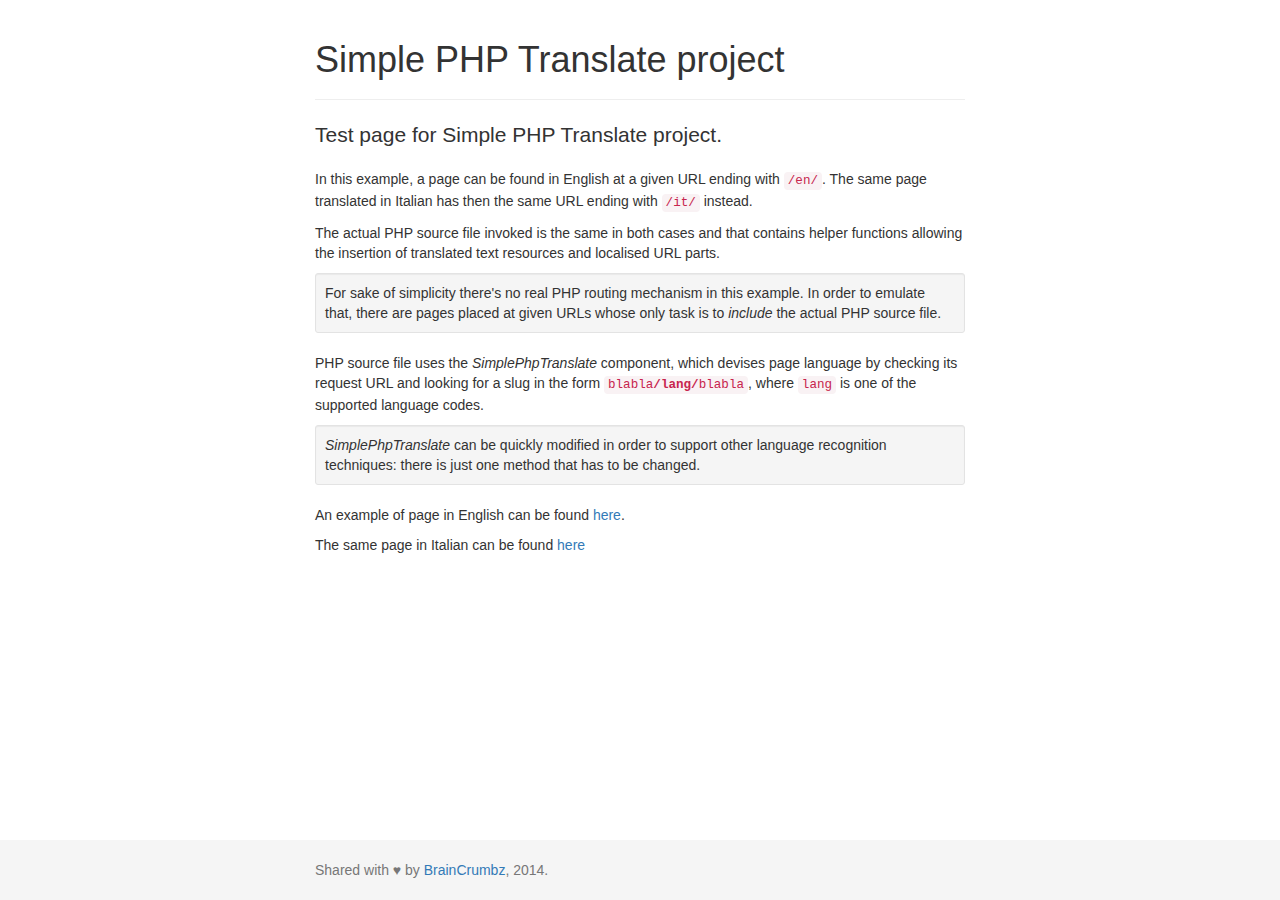
<file: webSource/index.html>
<!doctype html>
<html lang="en">
<head>
    <meta charset="UTF-8">
	<meta http-equiv="X-UA-Compatible" content="IE=edge">
    <meta name="viewport" content="width=device-width, initial-scale=1">
	<meta name="description" content="Test page for Simple PHP Translate project">
    <meta name="author" content="BrainCrumbz">
	<link rel="shortcut icon" href="./public/ico/favicon.ico">
	
    <title>Test page for Simple PHP Translate project</title>
	
	<!-- Bootstrap core CSS -->
	<link rel="stylesheet" href="//netdna.bootstrapcdn.com/bootstrap/3.1.1/css/bootstrap.min.css">
	<!-- Custom styles for sticky footer template -->
    <link href="./public/css/sticky-footer.css" rel="stylesheet">
	
    <!-- HTML5 shim and Respond.js IE8 support of HTML5 elements and media queries -->
    <!--[if lt IE 9]>
      <script src="//oss.maxcdn.com/libs/html5shiv/3.7.0/html5shiv.js"></script>
      <script src="//oss.maxcdn.com/libs/respond.js/1.4.2/respond.min.js"></script>
    <![endif]-->
</head>
<body>

    <div class="container">
      <div class="page-header">
		<h1>Simple PHP Translate project</h1>
      </div>
      <p class="lead">Test page for Simple PHP Translate project.</p>
      <p>
        In this example, a page can be found in English at a given URL ending with <code>/en/</code>. 
        The same page translated in Italian has then the same URL ending with <code>/it/</code> instead.
      </p>
      <p>
        The actual PHP source file invoked is the same in both cases and that contains helper functions allowing
        the insertion of translated text resources and localised URL parts.
      </p>
      <div class="well well-sm">
        For sake of simplicity there's no real PHP routing mechanism in this example. In order to emulate that, there are
        pages placed at given URLs whose only task is to <em>include</em> the actual PHP source file.
      </div>
      <p>
        PHP source file uses the <em>SimplePhpTranslate</em> component, which devises page 
        language by checking its request URL and looking for a slug in the form <code>blabla<strong>/lang/</strong>blabla</code>, 
        where <code>lang</code> is one of the supported language codes.
      </p>
      <div class="well well-sm">
        <em>SimplePhpTranslate</em> can be quickly modified in order to support other language recognition techniques: 
        there is just one method that has to be changed.
      </div>
      <p>An example of page in English can be found <a href="some-page/en/">here</a>.</p>
      <p>The same page in Italian can be found <a href="some-page/it/">here</a></p>
    </div>

    <div id="footer">
      <div class="container">
        <p class="text-muted">Shared with &hearts; by <a href='http://www.braincrumbz.com' target='_blank' rel='nofollow'>BrainCrumbz</a>, 2014.</p>
      </div>
    </div>

	<script src="//netdna.bootstrapcdn.com/bootstrap/3.1.1/js/bootstrap.min.js"></script>
	
	<!-- Credits for this page' original template to http://getbootstrap.com/examples/sticky-footer/ -->
</body>
</html>
</file>
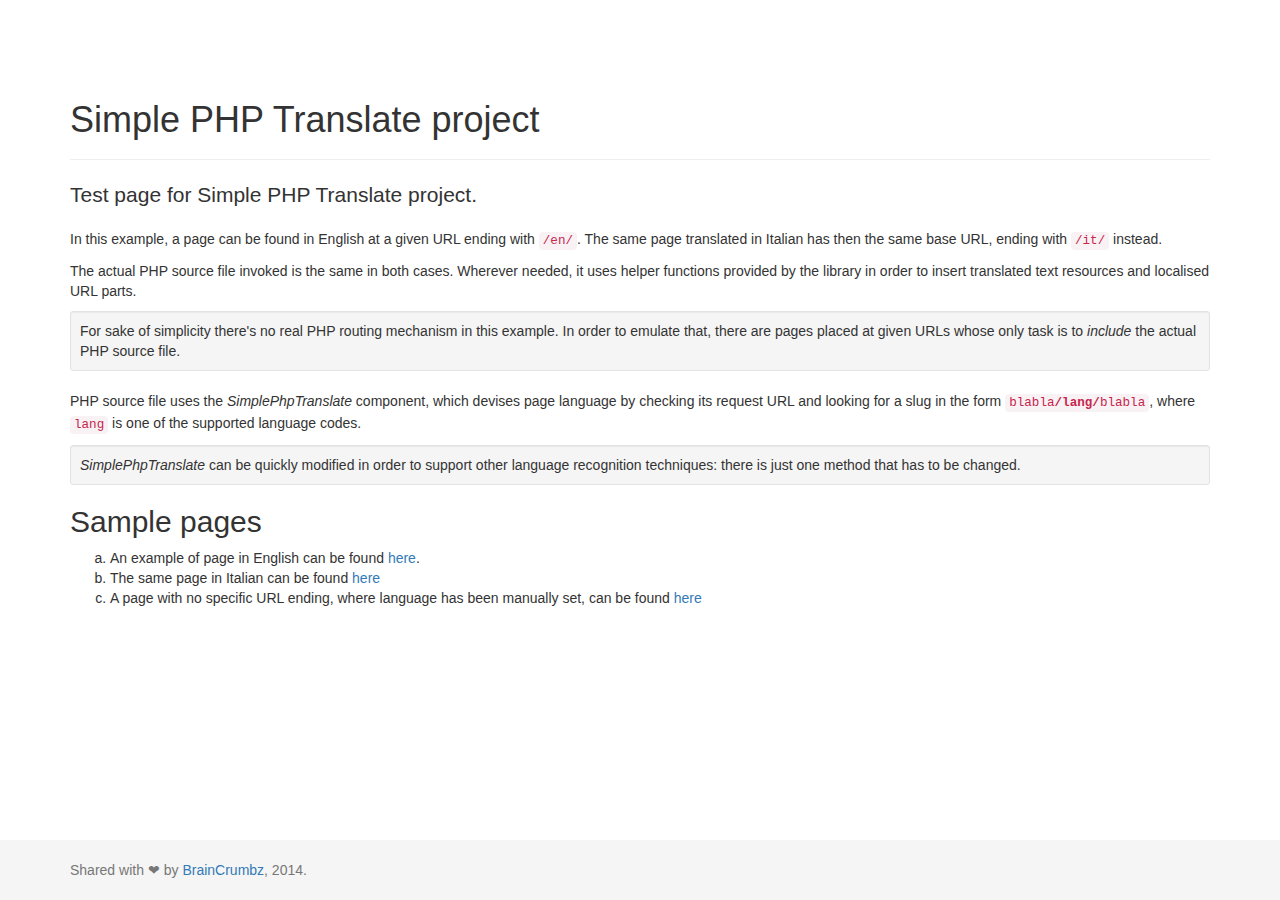
<file: webSource/test/index.html>
<!doctype html>
<html lang="en">
<head>
    <meta charset="UTF-8">
	<meta http-equiv="X-UA-Compatible" content="IE=edge">
    <meta name="viewport" content="width=device-width, initial-scale=1">
	<meta name="description" content="Test page for Simple PHP Translate project">
    <meta name="author" content="BrainCrumbz">
	<link rel="shortcut icon" href="./public/ico/favicon.ico">
	
    <title>Test page for Simple PHP Translate project</title>
	
	<!-- Bootstrap core CSS -->
	<link rel="stylesheet" href="//netdna.bootstrapcdn.com/bootstrap/3.1.1/css/bootstrap.min.css">
	<!-- Custom styles for sticky footer template -->
    <link href="./public/css/sticky-footer.css" rel="stylesheet">
	
    <!-- HTML5 shim and Respond.js IE8 support of HTML5 elements and media queries -->
    <!--[if lt IE 9]>
      <script src="//oss.maxcdn.com/libs/html5shiv/3.7.0/html5shiv.js"></script>
      <script src="//oss.maxcdn.com/libs/respond.js/1.4.2/respond.min.js"></script>
    <![endif]-->
</head>
<body>

    <div class="container">
      <div class="page-header">
		<h1>Simple PHP Translate project</h1>
      </div>
      <p class="lead">Test page for Simple PHP Translate project.</p>
      <p>
        In this example, a page can be found in English at a given URL ending with <code>/en/</code>. 
        The same page translated in Italian has then the same base URL, ending with <code>/it/</code> instead.
      </p>
      <p>
        The actual PHP source file invoked is the same in both cases. Wherever needed, it uses helper functions provided
		 by the library in order to insert translated text resources and localised URL parts.
      </p>
      <div class="well well-sm">
        For sake of simplicity there's no real PHP routing mechanism in this example. In order to emulate that, there are
        pages placed at given URLs whose only task is to <em>include</em> the actual PHP source file.
      </div>
      <p>
        PHP source file uses the <em>SimplePhpTranslate</em> component, which devises page 
        language by checking its request URL and looking for a slug in the form <code>blabla<strong>/lang/</strong>blabla</code>, 
        where <code>lang</code> is one of the supported language codes.
      </p>
      <div class="well well-sm">
        <em>SimplePhpTranslate</em> can be quickly modified in order to support other language recognition techniques: 
        there is just one method that has to be changed.
      </div>
      <h2>Sample pages</h2>
      <ol type="a">
        <li>An example of page in English can be found <a href="some-page/en/">here</a>.</li>
        <li>The same page in Italian can be found <a href="some-page/it/">here</a></li>
        <li>A page with no specific URL ending, where language has been manually set, can be found <a href="manually-set-page/dummy/">here</a></li>
      </ol>
    </div>

    <div id="footer">
      <div class="container">
        <p class="text-muted">Shared with &#x2764; by <a href='http://www.braincrumbz.com' target='_blank' rel='nofollow'>BrainCrumbz</a>, 2014.</p>
      </div>
    </div>

	<!--
	<script src="//netdna.bootstrapcdn.com/bootstrap/3.1.1/js/bootstrap.min.js"></script>
	-->
	<!-- Credits for this page' original template to http://getbootstrap.com/examples/sticky-footer/ -->
	
</body>
</html>
</file>
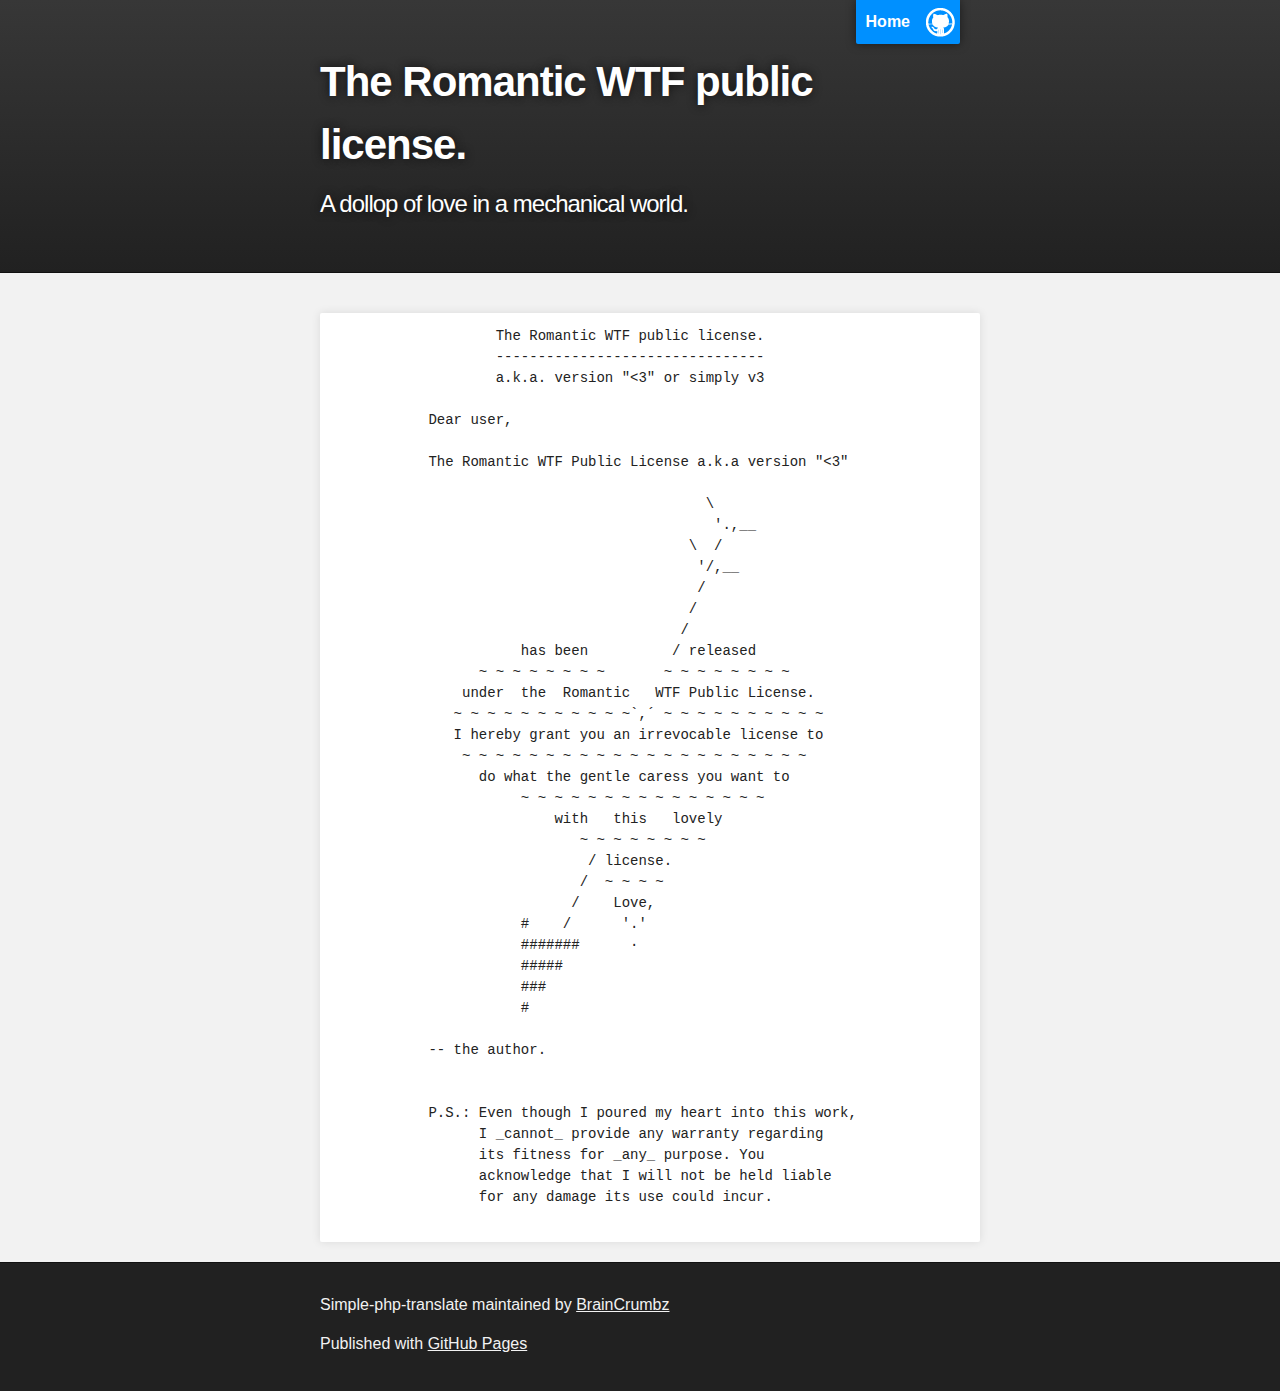
<file: romantic-wtf-license.html>
<!DOCTYPE html>
<html>
  <head>
    <meta charset='utf-8' />
    <meta http-equiv="X-UA-Compatible" content="chrome=1" />
    <meta name="description" content="The Romantic WTF Public License : A dollop of love in a mechanical world." />

    <link rel="stylesheet" type="text/css" media="screen" href="stylesheets/stylesheet.css">
    <link rel="stylesheet" type="text/css" media="screen" href="stylesheets/custom.css">

    <title>Romantic WTF Public License</title>
    
    <script>/* Google Analytics snippet */
      (function(i,s,o,g,r,a,m){i['GoogleAnalyticsObject']=r;i[r]=i[r]||function(){
      (i[r].q=i[r].q||[]).push(arguments)},i[r].l=1*new Date();a=s.createElement(o),
      m=s.getElementsByTagName(o)[0];a.async=1;a.src=g;m.parentNode.insertBefore(a,m)
      })(window,document,'script','//www.google-analytics.com/analytics.js','ga');

      ga('create', 'UA-26042685-2', 'braincrumbz.github.io');
      ga('send', 'pageview');
    </script>
  </head>

  <body>

    <!-- HEADER -->
    <div id="header_wrap" class="outer">
        <header class="inner">
          <a id="forkme_banner" href="./index.html">Home</a>
          
          <h1 id="project_title">The Romantic WTF public license.</h1>
          <h2 id="project_tagline">A dollop of love in a mechanical world.</h2>
        </header>
    </div>

    <!-- MAIN CONTENT -->
    <div id="main_content_wrap" class="outer">
      <section id="main_content" class="inner">
        <pre><code>                   The Romantic WTF public license.
                   --------------------------------
                   a.k.a. version "&lt;3" or simply v3

           Dear user,

           The Romantic WTF Public License a.k.a version "&lt;3"

                                            \ 
                                             '.,__
                                          \  /
                                           '/,__
                                           /
                                          /
                                         /
                      has been          / released
                 ~ ~ ~ ~ ~ ~ ~ ~       ~ ~ ~ ~ ~ ~ ~ ~ 
               under  the  Romantic   WTF Public License.
              ~ ~ ~ ~ ~ ~ ~ ~ ~ ~ ~`,´ ~ ~ ~ ~ ~ ~ ~ ~ ~ ~ 
              I hereby grant you an irrevocable license to
               ~ ~ ~ ~ ~ ~ ~ ~ ~ ~ ~ ~ ~ ~ ~ ~ ~ ~ ~ ~ ~
                 do what the gentle caress you want to
                      ~ ~ ~ ~ ~ ~ ~ ~ ~ ~ ~ ~ ~ ~ ~  
                          with   this   lovely
                             ~ ~ ~ ~ ~ ~ ~ ~ 
                              / license.
                             /  ~ ~ ~ ~
                            /    Love,
                      #    /      '.'
                      #######      ·
                      #####
                      ###
                      #

           -- the author.


           P.S.: Even though I poured my heart into this work, 
                 I _cannot_ provide any warranty regarding 
                 its fitness for _any_ purpose. You
                 acknowledge that I will not be held liable
                 for any damage its use could incur.
        </code></pre>      
      </section>
    </div>

    <!-- FOOTER  -->
    <div id="footer_wrap" class="outer">
      <footer class="inner">
        <p class="copyright">Simple-php-translate maintained by <a href="https://github.com/BrainCrumbz">BrainCrumbz</a></p>
        <p>Published with <a href="http://pages.github.com">GitHub Pages</a></p>
      </footer>
    </div>

  </body>
</html>
</file>
<file: webSource/public/css/sticky-footer.css>
/* Sticky footer styles
-------------------------------------------------- */
html {
  position: relative;
  min-height: 100%;
}
body {
  /* Margin bottom by footer height */
  margin-bottom: 60px;
}
#footer {
  position: absolute;
  bottom: 0;
  width: 100%;
  /* Set the fixed height of the footer here */
  height: 60px;
  background-color: #f5f5f5;
}


/* Custom page CSS
-------------------------------------------------- */
/* Not required for template or sticky footer method. */

.container {
  width: auto;
  max-width: 680px;
  padding: 0 15px;
}
.container .text-muted {
  margin: 20px 0;
}
</file>
<file: webSource/test/public/css/sticky-footer.css>
/* Sticky footer styles
-------------------------------------------------- */
html {
  position: relative;
  min-height: 100%;
}
body {
  /* Margin bottom by footer height */
  margin-bottom: 60px;
}
#footer {
  position: absolute;
  bottom: 0;
  width: 100%;
  /* Set the fixed height of the footer here */
  height: 60px;
  background-color: #f5f5f5;
}


/* Custom page CSS
-------------------------------------------------- */
/* Not required for template or sticky footer method. */

body > .container {
  padding: 60px 15px 0;
}
.container .text-muted {
  margin: 20px 0;
}

#footer > .container {
  padding-right: 15px;
  padding-left: 15px;
}
</file>
<file: stylesheets/stylesheet.css>
/*******************************************************************************
Slate Theme for GitHub Pages
by Jason Costello, @jsncostello
*******************************************************************************/

@import url(pygment_trac.css);

/*******************************************************************************
MeyerWeb Reset
*******************************************************************************/

html, body, div, span, applet, object, iframe,
h1, h2, h3, h4, h5, h6, p, blockquote, pre,
a, abbr, acronym, address, big, cite, code,
del, dfn, em, img, ins, kbd, q, s, samp,
small, strike, strong, sub, sup, tt, var,
b, u, i, center,
dl, dt, dd, ol, ul, li,
fieldset, form, label, legend,
table, caption, tbody, tfoot, thead, tr, th, td,
article, aside, canvas, details, embed,
figure, figcaption, footer, header, hgroup,
menu, nav, output, ruby, section, summary,
time, mark, audio, video {
  margin: 0;
  padding: 0;
  border: 0;
  font: inherit;
  vertical-align: baseline;
}

/* HTML5 display-role reset for older browsers */
article, aside, details, figcaption, figure,
footer, header, hgroup, menu, nav, section {
  display: block;
}

ol, ul {
  list-style: none;
}

table {
  border-collapse: collapse;
  border-spacing: 0;
}

/*******************************************************************************
Theme Styles
*******************************************************************************/

body {
  box-sizing: border-box;
  color:#373737;
  background: #212121;
  font-size: 16px;
  font-family: 'Myriad Pro', Calibri, Helvetica, Arial, sans-serif;
  line-height: 1.5;
  -webkit-font-smoothing: antialiased;
}

h1, h2, h3, h4, h5, h6 {
  margin: 10px 0;
  font-weight: 700;
  color:#222222;
  font-family: 'Lucida Grande', 'Calibri', Helvetica, Arial, sans-serif;
  letter-spacing: -1px;
}

h1 {
  font-size: 36px;
  font-weight: 700;
}

h2 {
  padding-bottom: 10px;
  font-size: 32px;
  background: url('../images/bg_hr.png') repeat-x bottom;
}

h3 {
  font-size: 24px;
}

h4 {
  font-size: 21px;
}

h5 {
  font-size: 18px;
}

h6 {
  font-size: 16px;
}

p {
  margin: 10px 0 15px 0;
}

footer p {
  color: #f2f2f2;
}

a {
  text-decoration: none;
  color: #007edf;
  text-shadow: none;

  transition: color 0.5s ease;
  transition: text-shadow 0.5s ease;
  -webkit-transition: color 0.5s ease;
  -webkit-transition: text-shadow 0.5s ease;
  -moz-transition: color 0.5s ease;
  -moz-transition: text-shadow 0.5s ease;
  -o-transition: color 0.5s ease;
  -o-transition: text-shadow 0.5s ease;
  -ms-transition: color 0.5s ease;
  -ms-transition: text-shadow 0.5s ease;
}

a:hover, a:focus {text-decoration: underline;}

footer a {
  color: #F2F2F2;
  text-decoration: underline;
}

em {
  font-style: italic;
}

strong {
  font-weight: bold;
}

img {
  position: relative;
  margin: 0 auto;
  max-width: 739px;
  padding: 5px;
  margin: 10px 0 10px 0;
  border: 1px solid #ebebeb;

  box-shadow: 0 0 5px #ebebeb;
  -webkit-box-shadow: 0 0 5px #ebebeb;
  -moz-box-shadow: 0 0 5px #ebebeb;
  -o-box-shadow: 0 0 5px #ebebeb;
  -ms-box-shadow: 0 0 5px #ebebeb;
}

p img {
  display: inline;
  margin: 0;
  padding: 0;
  vertical-align: middle;
  text-align: center;
  border: none;
}

pre, code {
  width: 100%;
  color: #222;
  background-color: #fff;

  font-family: Monaco, "Bitstream Vera Sans Mono", "Lucida Console", Terminal, monospace;
  font-size: 14px;

  border-radius: 2px;
  -moz-border-radius: 2px;
  -webkit-border-radius: 2px;
}

pre {
  width: 100%;
  padding: 10px;
  box-shadow: 0 0 10px rgba(0,0,0,.1);
  overflow: auto;
}

code {
  padding: 3px;
  margin: 0 3px;
  box-shadow: 0 0 10px rgba(0,0,0,.1);
}

pre code {
  display: block;
  box-shadow: none;
}

blockquote {
  color: #666;
  margin-bottom: 20px;
  padding: 0 0 0 20px;
  border-left: 3px solid #bbb;
}


ul, ol, dl {
  margin-bottom: 15px
}

ul {
  list-style: inside;
  padding-left: 20px;
}

ol {
  list-style: decimal inside;
  padding-left: 20px;
}

dl dt {
  font-weight: bold;
}

dl dd {
  padding-left: 20px;
  font-style: italic;
}

dl p {
  padding-left: 20px;
  font-style: italic;
}

hr {
  height: 1px;
  margin-bottom: 5px;
  border: none;
  background: url('../images/bg_hr.png') repeat-x center;
}

table {
  border: 1px solid #373737;
  margin-bottom: 20px;
  text-align: left;
 }

th {
  font-family: 'Lucida Grande', 'Helvetica Neue', Helvetica, Arial, sans-serif;
  padding: 10px;
  background: #373737;
  color: #fff;
 }

td {
  padding: 10px;
  border: 1px solid #373737;
 }

form {
  background: #f2f2f2;
  padding: 20px;
}

/*******************************************************************************
Full-Width Styles
*******************************************************************************/

.outer {
  width: 100%;
}

.inner {
  position: relative;
  max-width: 640px;
  padding: 20px 10px;
  margin: 0 auto;
}

#forkme_banner {
  display: block;
  position: absolute;
  top:0;
  right: 10px;
  z-index: 10;
  padding: 10px 50px 10px 10px;
  color: #fff;
  background: url('../images/blacktocat.png') #0090ff no-repeat 95% 50%;
  font-weight: 700;
  box-shadow: 0 0 10px rgba(0,0,0,.5);
  border-bottom-left-radius: 2px;
  border-bottom-right-radius: 2px;
}

#header_wrap {
  background: #212121;
  background: -moz-linear-gradient(top, #373737, #212121);
  background: -webkit-linear-gradient(top, #373737, #212121);
  background: -ms-linear-gradient(top, #373737, #212121);
  background: -o-linear-gradient(top, #373737, #212121);
  background: linear-gradient(top, #373737, #212121);
}

#header_wrap .inner {
  padding: 50px 10px 30px 10px;
}

#project_title {
  margin: 0;
  color: #fff;
  font-size: 42px;
  font-weight: 700;
  text-shadow: #111 0px 0px 10px;
}

#project_tagline {
  color: #fff;
  font-size: 24px;
  font-weight: 300;
  background: none;
  text-shadow: #111 0px 0px 10px;
}

#downloads {
  position: absolute;
  width: 210px;
  z-index: 10;
  bottom: -40px;
  right: 0;
  height: 70px;
  background: url('../images/icon_download.png') no-repeat 0% 90%;
}

.zip_download_link {
  display: block;
  float: right;
  width: 90px;
  height:70px;
  text-indent: -5000px;
  overflow: hidden;
  background: url(../images/sprite_download.png) no-repeat bottom left;
}

.tar_download_link {
  display: block;
  float: right;
  width: 90px;
  height:70px;
  text-indent: -5000px;
  overflow: hidden;
  background: url(../images/sprite_download.png) no-repeat bottom right;
  margin-left: 10px;
}

.zip_download_link:hover {
  background: url(../images/sprite_download.png) no-repeat top left;
}

.tar_download_link:hover {
  background: url(../images/sprite_download.png) no-repeat top right;
}

#main_content_wrap {
  background: #f2f2f2;
  border-top: 1px solid #111;
  border-bottom: 1px solid #111;
}

#main_content {
  padding-top: 40px;
}

#footer_wrap {
  background: #212121;
}



/*******************************************************************************
Small Device Styles
*******************************************************************************/

@media screen and (max-width: 480px) {
  body {
    font-size:14px;
  }

  #downloads {
    display: none;
  }

  .inner {
    min-width: 320px;
    max-width: 480px;
  }

  #project_title {
  font-size: 32px;
  }

  h1 {
    font-size: 28px;
  }

  h2 {
    font-size: 24px;
  }

  h3 {
    font-size: 21px;
  }

  h4 {
    font-size: 18px;
  }

  h5 {
    font-size: 14px;
  }

  h6 {
    font-size: 12px;
  }

  code, pre {
    min-width: 320px;
    max-width: 480px;
    font-size: 11px;
  }

}
</file>
<file: stylesheets/custom.css>
img.emoji {
  width: 17px;
  height: 17px;
  margin: 0;
  padding: 0;
  border: none;
}
</file>
